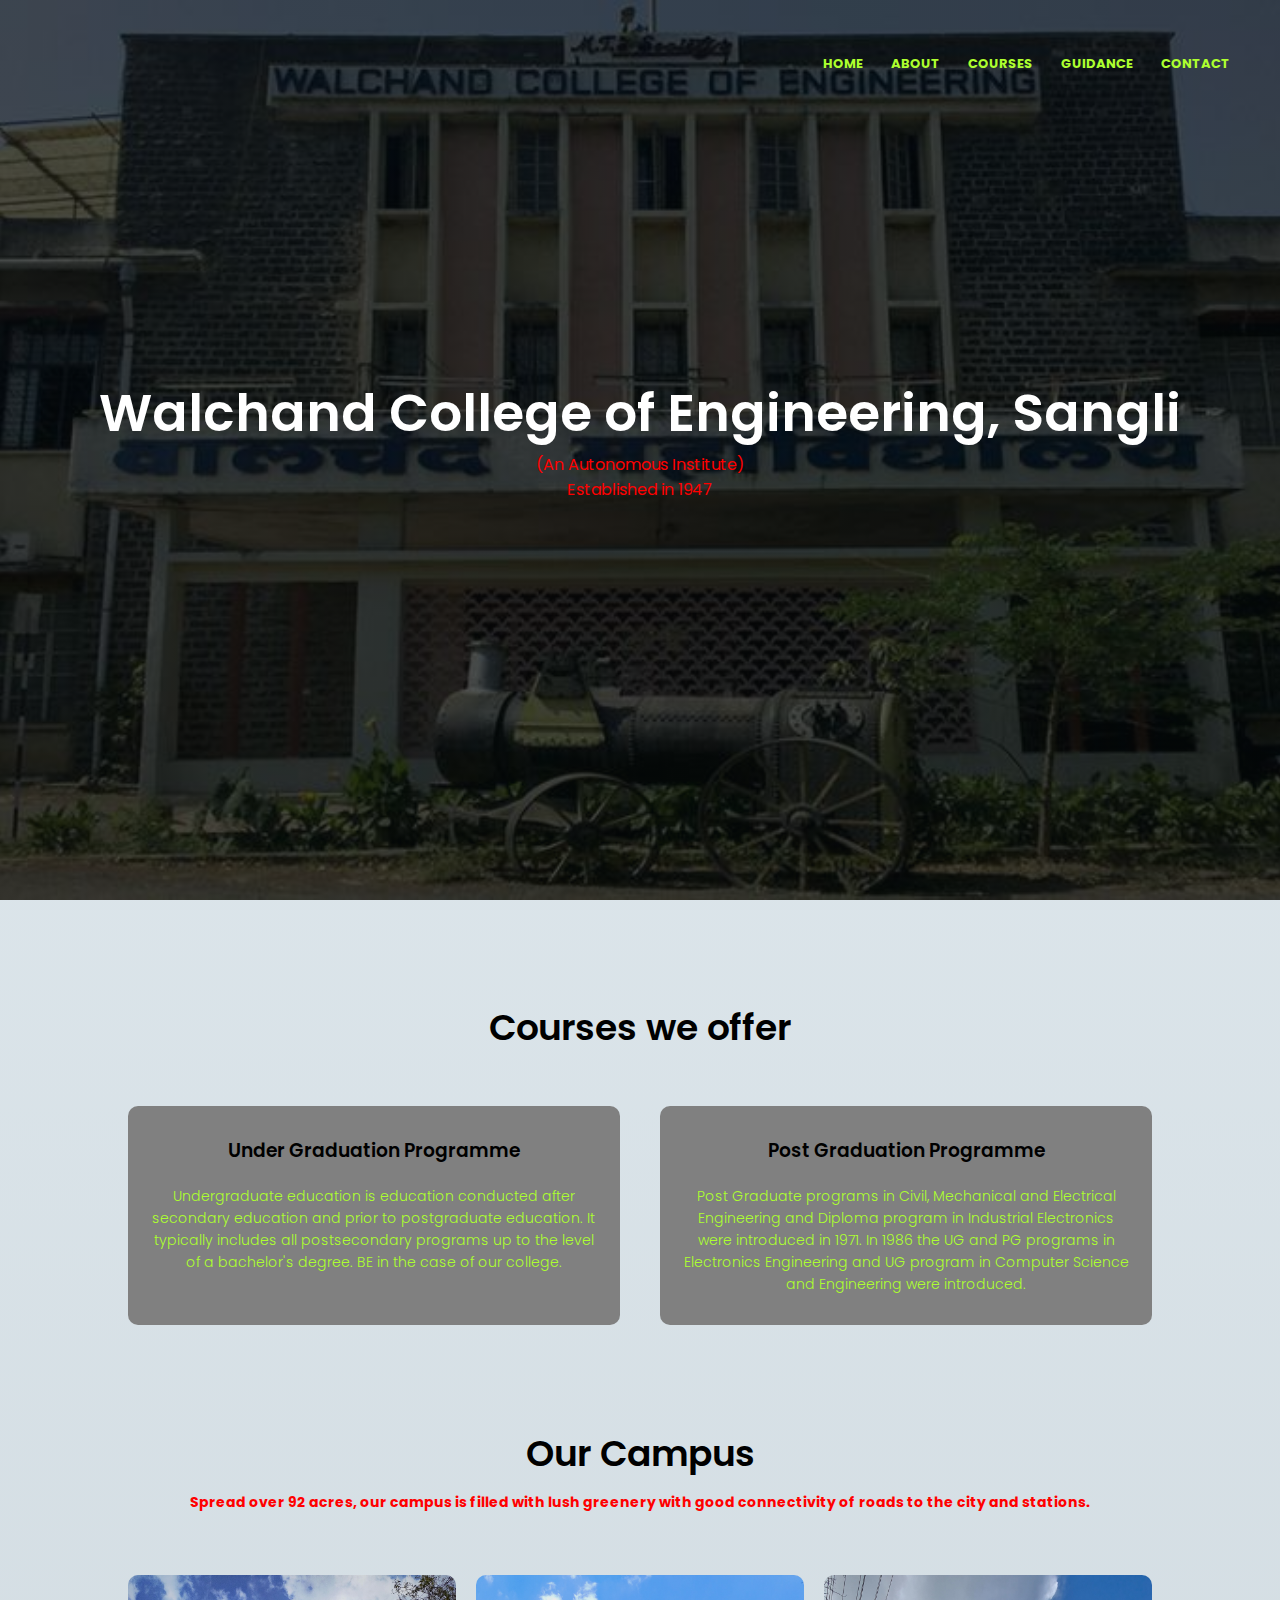
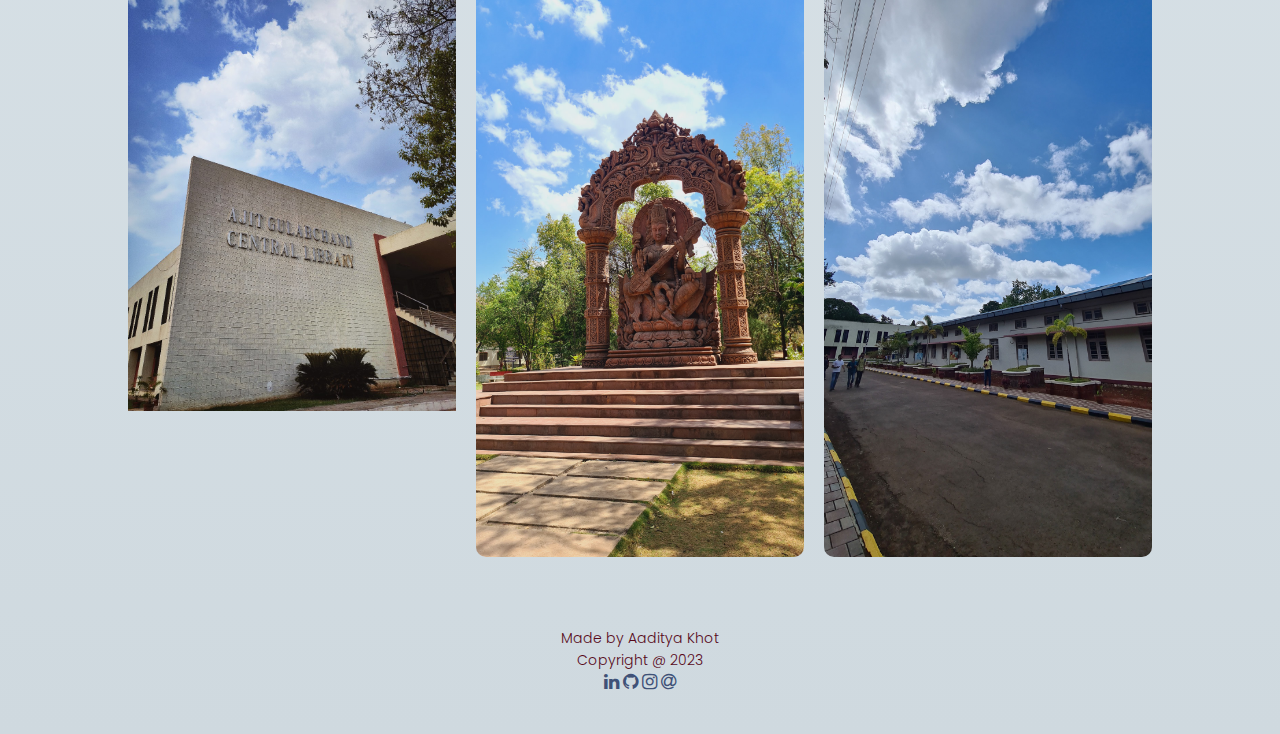
<file: index.html>
<!DOCTYPE html>
<html>
    <head>
        <meta name="viewport" content="width=device-width, initial-scale=1.0">
        <title>Walchand College of Engineering</title>
        <link rel="icon" href="images/idol.jpg" type="image/png">
        <link rel="stylesheet" href="style.css">
        <link rel="preconnect" href="https://fonts.googleapis.com">
        <link rel="preconnect" href="https://fonts.gstatic.com" crossorigin>
        <link href="https://fonts.googleapis.com/css2?family=Poppins:wght@100;200;300;400;600;700&display=swap" rel="stylesheet">
        <link rel="stylesheet" href="https://stackpath.bootstrapcdn.com/font-awesome/4.7.0/css/font-awesome.min.css">
    </head>
    <body>
        <section class="header">
            <nav>
                <br>
                <br>
                <br><br><br>
                <div class="nav-links" id="navLinks">
                    <i class="fa fa-times" onclick="hideMenu()"></i>
                    <ul>
                        <li><a href="index.html">HOME</a></li>
                        <li><a href="about.html">ABOUT</a></li>
                        <li><a href="course.html">COURSES</a></li>
                        <li><a href="guidance.html">GUIDANCE</a></li>
                        <li><a href="contact.html">CONTACT</a></li>
                        
                    </ul>
                </div>
                <i class="fa fa-bars" onclick="showMenu()"></i>
            </nav>
            <div class="text-box">
                
                    <h1>Walchand College of Engineering, Sangli</h1>
                    <pre style="color: red;">(An Autonomous Institute)
Established in 1947
                    </pre>        
                    
            </div>
    
        </section>

<!-- ------- COURSE ------- -->

<section class="course">
    <h1>Courses we offer</h1>
    <div class="row">
        <div class="course-col" style="background-color:gray;">
            <h3>Under Graduation Programme</h3>
            <p style="color: greenyellow;">Undergraduate education is education conducted after secondary education and prior to postgraduate education. It typically includes all postsecondary programs up to the level of a bachelor's degree. BE in the case of our college.</p>
        </div>
        <div class="course-col" style="background-color: gray;">
            <h3>Post Graduation Programme</h3>
            <p style="color: greenyellow;">Post Graduate programs in Civil, Mechanical and Electrical Engineering and Diploma program in Industrial Electronics were introduced in 1971. In 1986 the UG and PG programs in Electronics Engineering and UG program in Computer Science and Engineering were introduced.</p>       
        </div>
    </div>
</section>


<!-- ------- CAMPUS ------- -->

<section class="campus">
    <h1>Our Campus</h1>
    <p style="color: red; font-weight: bold;">Spread over 92 acres, our campus is filled with lush greenery with good connectivity of roads to the city and stations.</p>
    <div class="row">
        <div class="campus-col">
            <img src="images/Library.jpg">
            <div class="layer">
                <h3>LIBRARY</h3>
            </div>
        </div>
        <div class="campus-col">
            <img src="images/idol.jpg">
            <div class="layer">
                <h3>IDOL</h3>
            </div>
        </div>
        <div class="campus-col">
            <img src="images/acadComplex.jpg">
            <div class="layer">
                <h3>ACADEMIC COMPLEX</h3>
            </div>
        </div>
    </div>
</section>





<!-- ------- Footer -------  -->

<section class="footer">
    <p style="color: rgb(87, 9, 26);">
        Made by Aaditya Khot
        <br>
        Copyright @ 2023
        <br>
            <a class="plain-link icons-blue" href="https://www.linkedin.com/in/aaditya-khot-111672229"><i class="fa fa-linkedin"></i></a>
            <a class="plain-link icons-blue" href="https://github.com/aadityafour7"><i class="fa fa-github"></i></a>
            <a class="plain-link icons-blue" href="https://instagram.com/aaditya._.47?igshid=MzRlODBiNWFlZA=="><i class="fa fa-instagram"></i></a>
            <a class="plain-link icons-blue" href="mailto:aaditya.khot@walchandsangli.ac.in"><i class="fa fa-at"></i></a>
    </p>
</section>

<!-- -------------JavaScript for toggle menu------------ -->
        <script>
            var navLinks = document.getElementById("navLinks");
            function showMenu(){
                navLinks.style.right = "0";
            }
            function hideMenu(){
                navLinks.style.right = "-200px";
            }
        </script>

    </body>
</html>
</file>
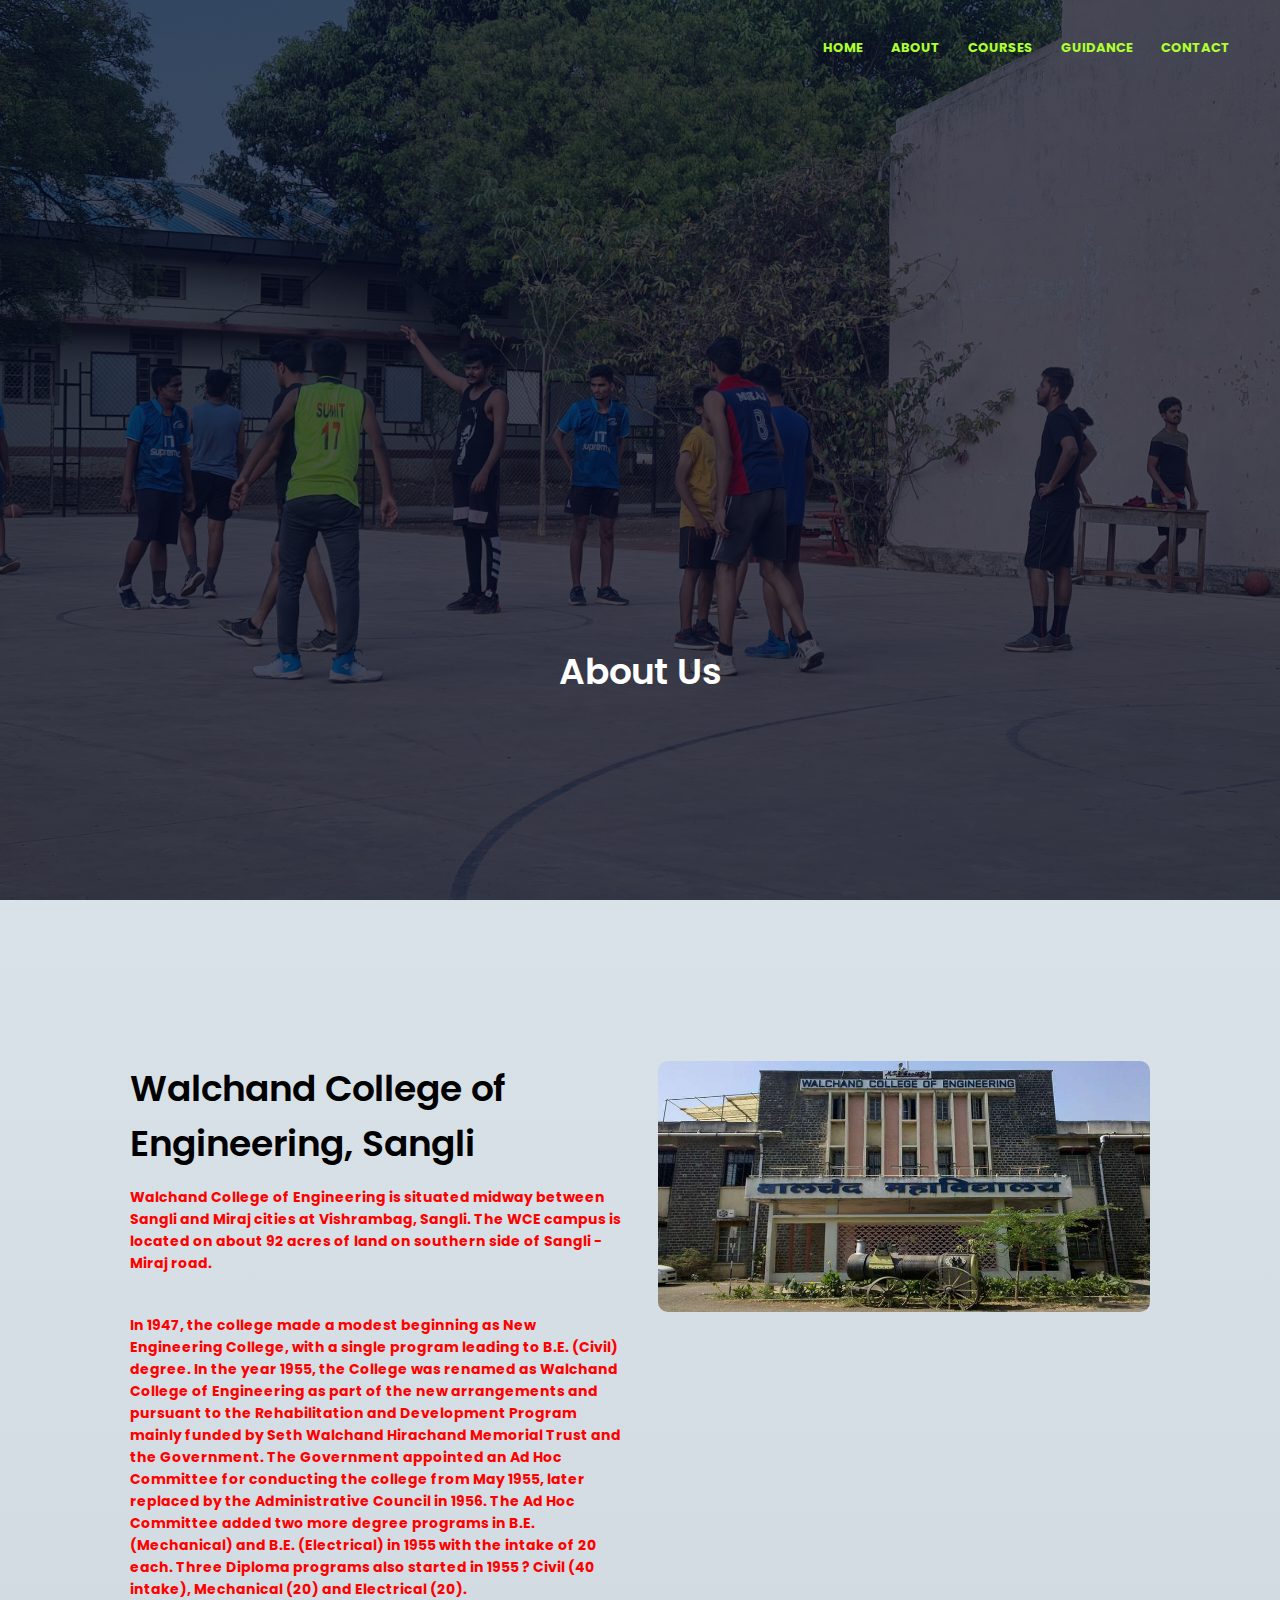
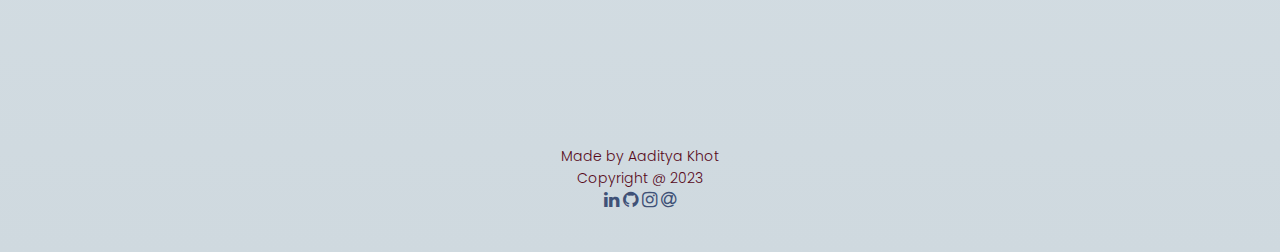
<file: about.html>
<!DOCTYPE html>
<html>
    <head>
        <meta name="viewport" content="width=device-width, initial-scale=1.0">
        <title>About Us</title>
        <link rel="icon" href="images/idol.jpg" type="image/png">
        <link rel="stylesheet" href="style.css">
        <link rel="preconnect" href="https://fonts.googleapis.com">
        <link rel="preconnect" href="https://fonts.gstatic.com" crossorigin>
        <link href="https://fonts.googleapis.com/css2?family=Poppins:wght@100;200;300;400;600;700&display=swap" rel="stylesheet">
        <link rel="stylesheet" href="https://stackpath.bootstrapcdn.com/font-awesome/4.7.0/css/font-awesome.min.css">
    </head>
    <body>  
        <section class="sub-header sub-header-image-1">
            <nav>
                <div class="nav-links" id="navLinks">
                    <i class="fa fa-times" onclick="hideMenu()"></i>
                    <ul> <br><br>
                        <li><a href="index.html">HOME</a></li>
                        <li><a href="about.html">ABOUT</a></li>
                        <li><a href="course.html">COURSES</a></li>
                        <li><a href="guidance.html">GUIDANCE</a></li>
                        <li><a href="contact.html">CONTACT</a></li>
                        
                    </ul>
                </div>
                <i class="fa fa-bars" onclick="showMenu()"></i>
            </nav>
            <br>
            <br>
            <br>
            <br>
            <br>
            <br>
            <br> <br><br><br><br><br><br><br><br><br>
            <br>
            <br>    
            <h1 style="color: white;">About Us</h1>
        </section>

<!-- --------About us content-------- -->

<section class="about-us">
    <div class="row">
        <div class="about-col">
            <h1 style="color: black;">Walchand College of Engineering, Sangli </h1>
            <p style="color: red;" class="about-info">
                Walchand College of Engineering is situated midway between Sangli and Miraj cities at Vishrambag, Sangli. The WCE campus is located on about 92 acres of land on southern side of Sangli - Miraj road.
            </p>
            <p style="color: red;" class="about-info2">
                In 1947, the college made a modest beginning as New Engineering College, with a single program leading to B.E. (Civil) degree. In the year 1955, the College was renamed as Walchand College of Engineering as part of the new arrangements and pursuant to the Rehabilitation and Development Program mainly funded by Seth Walchand Hirachand Memorial Trust and the Government. The Government appointed an Ad Hoc Committee for conducting the college from May 1955, later replaced by the Administrative Council in 1956. The Ad Hoc Committee added two more degree programs in B.E. (Mechanical) and B.E. (Electrical) in 1955 with the intake of 20 each. Three Diploma programs also started in 1955 ? Civil (40 intake), Mechanical (20) and Electrical (20).
            </p>
        </div>
        <div class="about-col">
            <img src="images/wceimg.jpg" alt="">
        </div>
    </div>
</section>


<!-- ------- Footer -------  -->

<section class="footer">
  
    <p style="color: rgb(87, 9, 26);">
        Made by Aaditya Khot
        <br>
        Copyright @ 2023
        <br>
             <a class="plain-link icons-blue" href="https://www.linkedin.com/in/aaditya-khot-111672229"><i class="fa fa-linkedin"></i></a>
            <a class="plain-link icons-blue" href="https://github.com/aadityafour7"><i class="fa fa-github"></i></a>
            <a class="plain-link icons-blue" href="https://instagram.com/aaditya._.47?igshid=MzRlODBiNWFlZA=="><i class="fa fa-instagram"></i></a>
            <a class="plain-link icons-blue" href="mailto:aaditya.khot@walchandsangli.ac.in"><i class="fa fa-at"></i></a>
    </p>
</section>








<!-- -------------JavaScript for toggle menu------------ -->
        <script>
            var navLinks = document.getElementById("navLinks");
            function showMenu(){
                navLinks.style.right = "0";
            }
            function hideMenu(){
                navLinks.style.right = "-200px";
            }
        </script>

    </body>
</html>
</file>
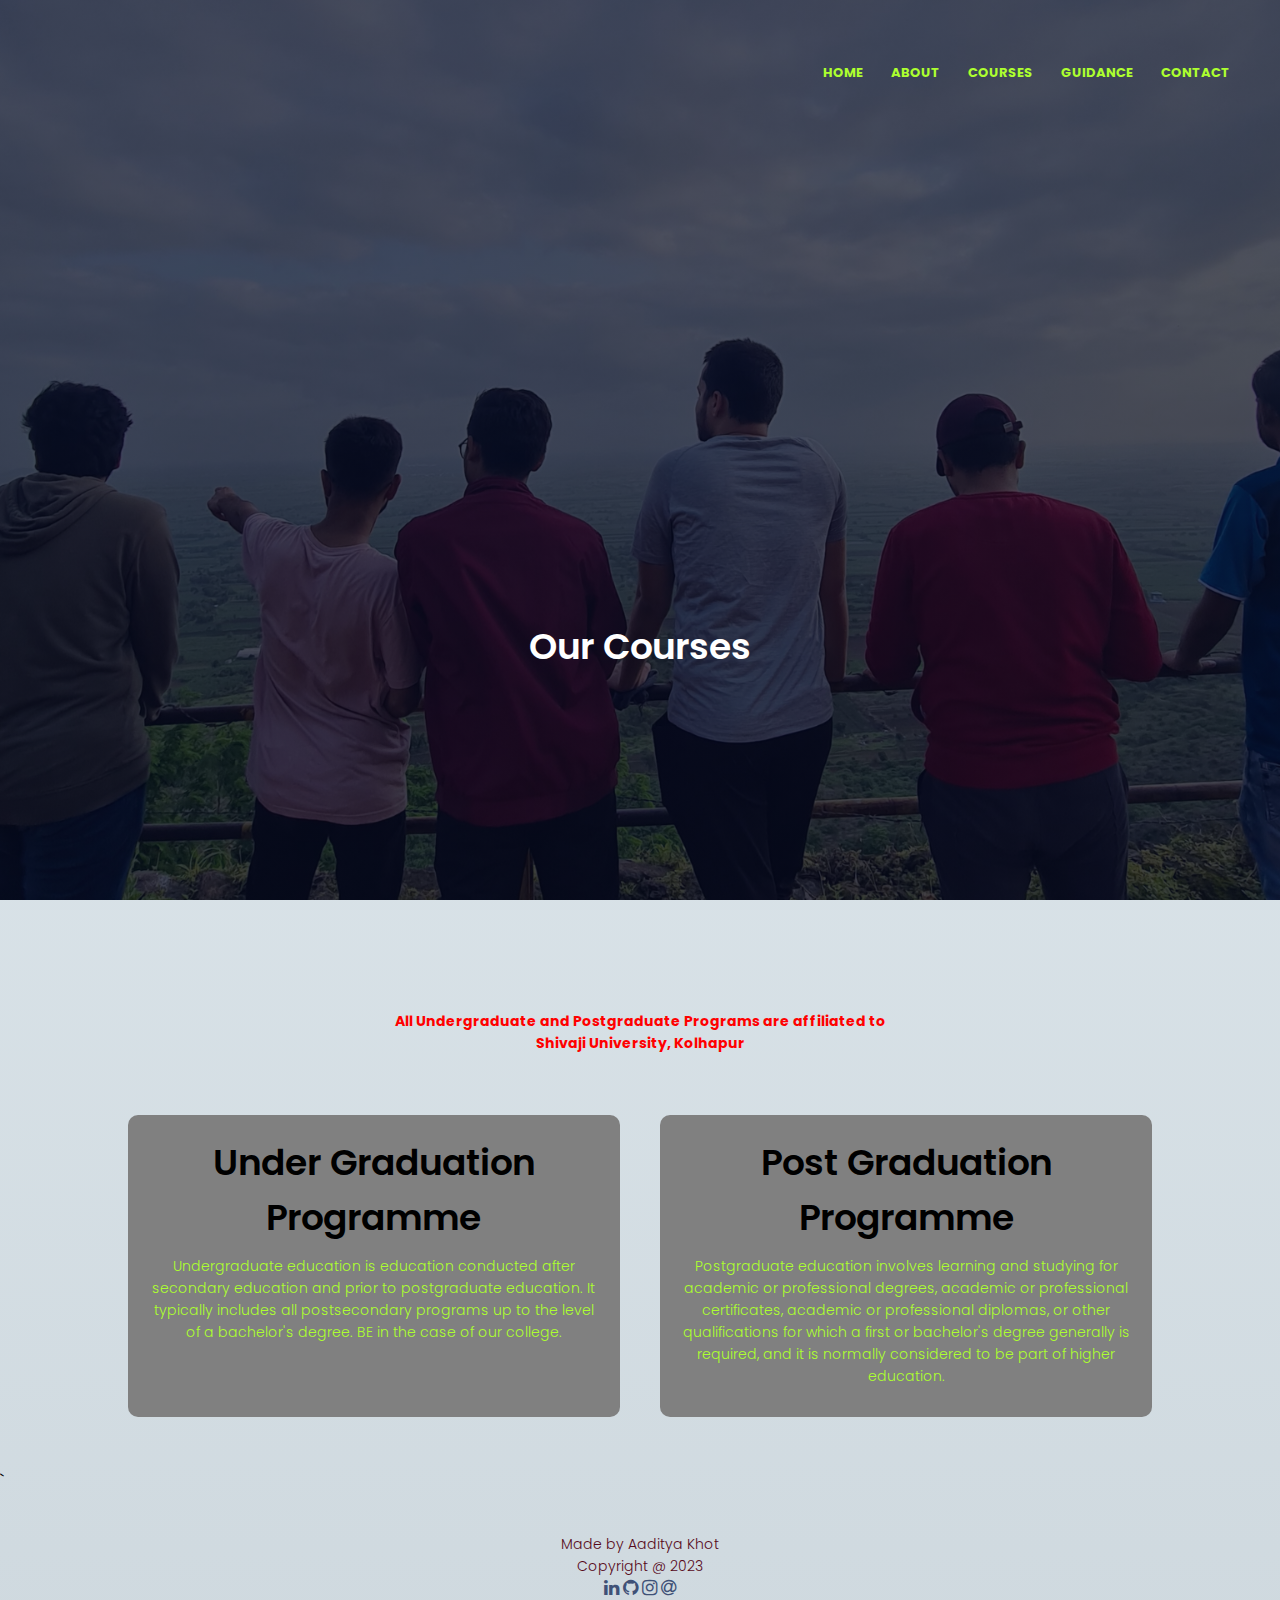
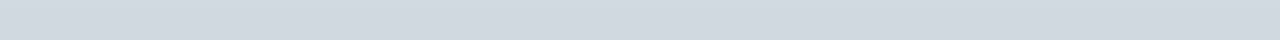
<file: course.html>
<!DOCTYPE html>
<html>
    <head>
        <meta name="viewport" content="width=device-width, initial-scale=1.0">
        <title>Courses at WCE</title>
        <link rel="icon" href="images/idol.jpg" type="image/png">
        <link rel="stylesheet" href="style.css">
        <link rel="preconnect" href="https://fonts.googleapis.com">
        <link rel="preconnect" href="https://fonts.gstatic.com" crossorigin>
        <link href="https://fonts.googleapis.com/css2?family=Poppins:wght@100;200;300;400;600;700&display=swap" rel="stylesheet">
        <link rel="stylesheet" href="https://stackpath.bootstrapcdn.com/font-awesome/4.7.0/css/font-awesome.min.css">
    </head>
    <body>
        <section class="sub-header sub-header-image-2">
            <nav>
                <div class="nav-links" id="navLinks">
                    <i class="fa fa-times" onclick="hideMenu()"></i>
                    <ul>
                        <br><br><br>
                        <li><a href="index.html">HOME</a></li>
                        <li><a href="about.html">ABOUT</a></li>
                        <li><a href="course.html">COURSES</a></li>
                        <li><a href="guidance.html">GUIDANCE</a></li>
                        <li><a href="contact.html">CONTACT</a></li>
                        
                    </ul>
                </div>
                <i class="fa fa-bars" onclick="showMenu()"></i>
            </nav>
            <br><br><br><br><br><br><br><br><br><br><br><br><br><br><br><br>
            <h1>Our Courses</h1>
        </section>

<!-- --------Courses-------- -->

<section class="course">
    <p style="color: red; font-weight: bold;">All Undergraduate and Postgraduate Programs are affiliated to 
        <br>Shivaji University, Kolhapur</p>

    <div class="row">
        <div class="course-col" style="background-color: grey;">
            <h2>Under Graduation Programme</h2>
            <p style="color: greenyellow;">Undergraduate education is education conducted after secondary education and prior to postgraduate education. It typically includes all postsecondary programs up to the level of a bachelor's degree. BE in the case of our college.</p>
        </div>
        <div class="course-col" style="background-color: grey;">
            <h2>Post Graduation Programme</h2>
            <p style="color: greenyellow;">Postgraduate education involves learning and studying for academic or professional degrees, academic or professional certificates, academic or professional diplomas, or other qualifications for which a first or bachelor's degree generally is required, and it is normally considered to be part of higher education.</p>
        
        </div>
    </div>
</section>
`

<!-- ------- Footer -------  -->

<section class="footer">
    <p style="color:rgb(87, 9, 26);">
        Made by Aaditya Khot
        <br>
        Copyright @ 2023
        <br>
                <a class="plain-link icons-blue" href="https://www.linkedin.com/in/aaditya-khot-111672229"><i class="fa fa-linkedin"></i></a>
            <a class="plain-link icons-blue" href="https://github.com/aadityafour7"><i class="fa fa-github"></i></a>
            <a class="plain-link icons-blue" href="https://instagram.com/aaditya._.47?igshid=MzRlODBiNWFlZA=="><i class="fa fa-instagram"></i></a>
            <a class="plain-link icons-blue" href="mailto:aaditya.khot@walchandsangli.ac.in"><i class="fa fa-at"></i></a>
    </p>
</section>

<!-- -------------JavaScript for toggle menu------------ -->
        <script>
            var navLinks = document.getElementById("navLinks");
            function showMenu(){
                navLinks.style.right = "0";
            }
            function hideMenu(){
                navLinks.style.right = "-200px";
            }
        </script>

    </body>
</html>
</file>
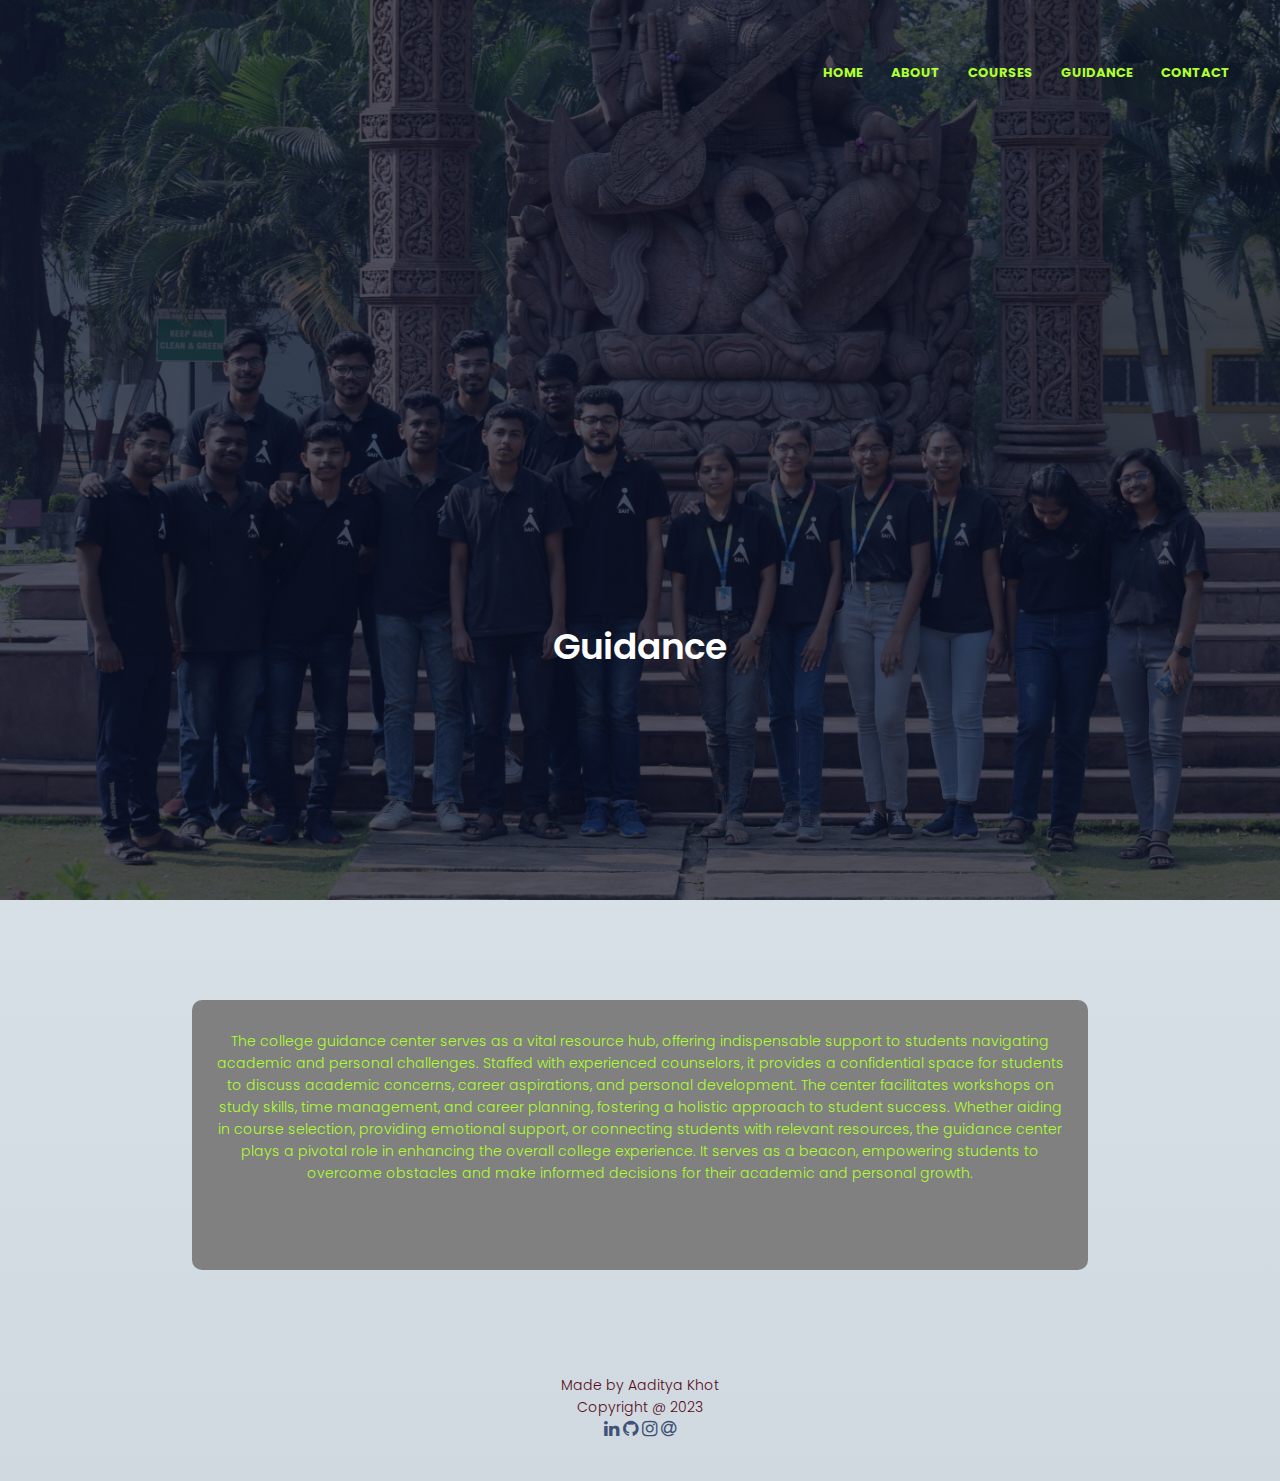
<file: guidance.html>
<!DOCTYPE html>
<html>
    <head>
        <meta name="viewport" content="width=device-width, initial-scale=1.0">
        <title>GUIDANCE</title>
        <link rel="icon" href="images/guid.JPG" type="image/png">
        <link rel="stylesheet" href="style.css">
        <link rel="preconnect" href="https://fonts.googleapis.com">
        <link rel="preconnect" href="https://fonts.gstatic.com" crossorigin>
        <link href="https://fonts.googleapis.com/css2?family=Poppins:wght@100;200;300;400;600;700&display=swap" rel="stylesheet">
        <link rel="stylesheet" href="https://stackpath.bootstrapcdn.com/font-awesome/4.7.0/css/font-awesome.min.css">
    </head>
    <body>
        <section class="sub-header sub-header-image-5">
            <nav>
                <div class="nav-links" id="navLinks">
                    <i class="fa fa-times" onclick="hideMenu()"></i>
                    <ul>
                        <br><br><br>
                        <li><a href="index.html">HOME</a></li>
                        <li><a href="about.html">ABOUT</a></li>
                        <li><a href="course.html">COURSES</a></li>
                        <li><a href="guidance.html">GUIDANCE</a></li>
                        <li><a href="contact.html">CONTACT</a></li>
                       
                    </ul>
                </div>
                <i class="fa fa-bars" onclick="showMenu()"></i>
            </nav>
            <br><br><br><br><br><br><br><br><br><br><br><br><br><br><br><br>
            <h1>Guidance</h1>
        </section>

<!---------------------- Guidance ---------------->

<br><br><br><br>
<section class="row1">
    <p style="color: greenyellow;">The college guidance center serves as a vital resource hub, offering indispensable support to students navigating academic and personal challenges. Staffed with experienced counselors, it provides a confidential space for students to discuss academic concerns, career aspirations, and personal development. The center facilitates workshops on study skills, time management, and career planning, fostering a holistic approach to student success. Whether aiding in course selection, providing emotional support, or connecting students with relevant resources, the guidance center plays a pivotal role in enhancing the overall college experience. It serves as a beacon, empowering students to overcome obstacles and make informed decisions for their academic and personal growth.</p>

</section>

<!-- ------- Footer -------  -->

<section class="footer">
    <p style="color:rgb(87, 9, 26);">
        Made by Aaditya Khot
        <br>
        Copyright @ 2023
        <br>
                <a class="plain-link icons-blue" href="https://www.linkedin.com/in/aaditya-khot-111672229"><i class="fa fa-linkedin"></i></a>
            <a class="plain-link icons-blue" href="https://github.com/aadityafour7"><i class="fa fa-github"></i></a>
            <a class="plain-link icons-blue" href="https://instagram.com/aaditya._.47?igshid=MzRlODBiNWFlZA=="><i class="fa fa-instagram"></i></a>
            <a class="plain-link icons-blue" href="mailto:aaditya.khot@walchandsangli.ac.in"><i class="fa fa-at"></i></a>
    </p>
</section>

<!-- -------------JavaScript for toggle menu------------ -->
        <script>
            var navLinks = document.getElementById("navLinks");
            function showMenu(){
                navLinks.style.right = "0";
            }
            function hideMenu(){
                navLinks.style.right = "-200px";
            }
        </script>

    </body>
</html>
</file>
<file: style.css>
* {
  margin: 0;
  padding: 0;
  font-family: "Poppins", sans-serif;
  scroll-behavior: smooth;
}

body {
  background-image: linear-gradient(to top, #cfd9df 0%, #e2ebf0 100%);
}

::-webkit-scrollbar {
  width: 5px;
}

::-webkit-scrollbar-track {
  background: #f1f1f1;
}

::-webkit-scrollbar-thumb {
  background: #888;
}

::-webkit-scrollbar-thumb:hover {
  background: #555;
}

.header {
  min-height: 100vh;
  width: 100%;
  background-image: linear-gradient(rgba(4, 9, 10, 0.7), rgba(4, 9, 10, 0.7)),
    url(images/wceimg.jpg);
  background-position: center;
  background-size: cover;
  position: relative;
}

nav {
  display: flex;
  padding: 2% 3%;
  justify-content: space-between;
  align-items: center;
}

nav img {
  height: 120px;
}

.nav-links {
  margin-top: -50px;
  flex: 1;
  text-align: right;
}

.nav-links ul li {
  list-style: none;
  display: inline-block;
  padding: 8px 12px;
  position: relative;
}

.nav-links ul li a {
  color: greenyellow;
  font-weight: bold;
  text-decoration: none;
  font-size: 13px;
}

.nav-links ul li ::after {
  content: "";
  width: 0%;
  height: 2px;
  background: red;
  display: block;
  margin: auto;
  transition: 0.3s;
}

.nav-links ul li :hover::after {
  width: 100%;
}

.text-box {
  width: 90%;
  color: white;
  position: absolute;
  top: 50%;
  left: 50%;
  transform: translate(-50%, -50%);
  text-align: center;
}

.text-box h1 {
  font-size: 52px;
}
.text-box p {
  margin: 10px 0 40px;
  font-size: 12px;
  color: white;
}


.plain-link {
  text-decoration: none;
  color: inherit;
  cursor: pointer;
}

.hero-btn {
  display: inline-block;
  text-decoration: none;
  color: white;
  border: 1px solid white;
  padding: 12px;
  font-size: 13px;
  background: transparent;
  position: relative;
  cursor: pointer;
}

.hero-btn:hover {
  border: 1px solid #f44336;
  background: #f44336;
  transition: 0.5s;
}

nav .fa {
  display: none;
}

.header h3 {
  color: white;
  position: absolute;
  transform: translate(-50%);
  margin-top: 80px;
  left: 50%;
  font-weight: 100;
  font-size: 16px;
}

.arrows {
  width: 60px;
  height: 72px;
  position: absolute;
  left: 50%;
  margin-left: -10px;
  bottom: 0px;
  z-index: 3;
}

.arrows path {
  stroke: white;
  fill: transparent;
  stroke-width: 1px;
  animation: arrow 2s infinite;
  -webkit-animation: arrow 2s infinite;
}

@keyframes arrow {
  0% {
    opacity: 0;
  }
  40% {
    opacity: 1;
  }
  80% {
    opacity: 0;
  }
  100% {
    opacity: 0;
  }
}

@-webkit-keyframes arrow {
  0% {
    opacity: 0;
  }
  40% {
    opacity: 1;
  }
  80% {
    opacity: 0;
  }
  100% {
    opacity: 0;
  }
}

.arrows path.a1 {
  animation-delay: -1s;
  -webkit-animation-delay: -1s;
}

.arrows path.a2 {
  animation-delay: -0.5s;
  -webkit-animation-delay: -0.5s;
}

.arrows path.a3 {
  animation-delay: 0s;
  -webkit-animation-delay: 0s;
}

@media (max-width: 700px) {
  nav img {
    height: 70px;
    padding: 20px;
  }
  .text-box h1 {
    font-size: 20px;
  }
  .nav-links ul li {
    display: block;
  }
  .nav-links {
    margin-top: 0px;
    position: fixed;
    background: #f44336;
    height: 100vh;
    width: 200px;
    top: 0;
    right: -200px;
    text-align: left;
    z-index: 2;
    transition: 0.5s;
  }
  nav .fa {
    display: block;
    color: #fff;
    margin: 10px;
    font-size: 22px;
    cursor: pointer;
    padding: 10px;
  }
  .nav-links ul {
    padding: 30px;
  }

  .arrows {
    /* width: 40px;
    height: 28px; */
    bottom: 50px;
    opacity: 0.8;
  }

  .arrows path {
    stroke: #aaa;
  }

  .header h3 {
    display: none;
  }
  ::-webkit-scrollbar {
    display: none;
  }
}

/* -------COURSE------- */

.course {
  width: 80%;
  margin: auto;
  text-align: center;
  padding-top: 100px;
}
h1 {
  font-size: 36px;
  font-weight: 600;
}
p {
  color: #777;
  font-size: 14px;
  font-weight: 300;
  line-height: 22px;
  padding: 10px;
}

.row {
  margin-top: 5%;
  display: flex;
  justify-content: space-between;
}

.course-col {
  flex-basis: 48%;
  background: #fff3f3;
  border-radius: 10px;
  margin-bottom: 5%;
  padding: 20px 12px;
  box-sizing: border-box;
  transition: 0.5s;
}
h3 {
  text-align: center;
  font-weight: 600;
  margin: 10px 0;
}
.course-col:hover {
  box-shadow: 0 0 15px 10px rgba(109, 255, 18, 0.6);
  transform: scale(1.05);
  transition-timing-function: ease-in-out;
}

@media (max-width: 1000px) {
  .row {
    flex-direction: column;
  }
}

/* ------- campus ------- */

.campus {
  width: 80%;
  margin: auto;
  text-align: center;
  padding-top: 50px;
}

.campus-col {
  flex-basis: 32%;
  border-radius: 10px;
  margin-bottom: 30px;
  position: relative;
  overflow: hidden;
  max-height: 74.5vh;
}

.campus-col img {
  width: 100%;
  display: block;
}

.layer {
  background: transparent;
  height: 100%;
  width: 100%;
  position: absolute;
  top: 0;
  left: 0;
  transition: 1s;
}

.layer:hover {
  /* background-color: #08AEEA;
  background-image: linear-gradient(0deg, #08AEEA 0%, #2AF598 100%);   */
  background: black;
  opacity: 0.8;
}

.layer h3 {
  width: 100%;
  font-weight: bold;
  color: red;
  font-size: 26px;
  bottom: 0;
  left: 50%;
  transform: translateX(-50%);
  position: absolute;
  opacity: 0;
  transition: 1s;
}

.layer:hover h3 {
  bottom: 49%;
  opacity: 1;
}



/* --------footer-------- */

.footer {
  width: 100%;
  text-align: center;
  padding: 30px 0;
}

.footer h4 {
  margin-bottom: 25px;
  margin-top: 20px;
  font-weight: 600;
}

.icons {
  color: #f44336;
  margin: 0 13px;
  cursor: pointer;
  /* padding: 18px 0; */
  font-size: 24px;
}

.icons-blue {
  color: #3f5177;
  cursor: pointer;
  font-size: 18px;
}

/* ------------Sub header---------- */

.sub-header {
  height: 50vh;
  width: 100%;
  background-position: center;
  background-size: cover;
  text-align: center;
  color: white;
}

.sub-header-image-1 {
  background-image: linear-gradient(rgba(4, 9, 30, 0.7), rgba(4, 9, 30, 0.7)),
    url(images/basketball.jpg);
    height: 100vh;
}

.sub-header-image-2 {
  background-image: linear-gradient(rgba(4, 9, 30, 0.7), rgba(4, 9, 30, 0.7)),
    url(images/students.png);
    height: 100vh;
}

.sub-header-image-3 {
  background-image: linear-gradient(rgba(4, 9, 30, 0.7), rgba(4, 9, 30, 0.7)),
    url(images/background2.png);
}

.sub-header-image-4 {
  background-image: linear-gradient(rgba(4, 9, 30, 0.7), rgba(4, 9, 30, 0.7)),
    url(images/DSC_7299.JPG);
    height: 100vh;
}

.sub-header h1 {
  margin-top: 100px;
}

.about-us {
  width: 80%;
  margin: auto;
  padding-top: 80px;
  padding-bottom: 50px;
}

.about-col {
  flex-basis: 48%;
  padding: 30px 2px;
}
.about-col img {
  width: 100%;
  border-radius: 10px;
    transition: 500ms;
}

.about-col img:hover{
  box-shadow: 0 0 15px 10px rgba(109, 255, 18, 0.6);
  transform: scale(1.05);
  transition: all 0.5s ease-in-out;
}

.about-info{

  font-weight: bolder;
}

.about-info2{

  font-weight: bolder;
}

.about-col h1 {
  padding-top: 0;
}

.about-col p {
  padding: 15px 0 25px;
}

.red-btn {
  border: 1px solid #f44336;
  background: transparent;
  color: #f44336;
}

.red-btn:hover {
  color: white;
}


/* --------Contact us-------- */

.location {
  width: 80%;
  margin: auto;
  padding: 60px 0;
}

.location h1 {
  text-align: center;
  padding: 20px;
}

.map {
  box-shadow: 0 0 20px 0px rgba(0, 0, 0, 0.2);
}

.location iframe {
  width: 100%;
  margin-bottom: -10px;
}

.contact-us {
  width: 80%;
  margin: auto;
}

.contact-col {
  flex-basis: 48%;
  margin-bottom: 30px;
}

.contact-col div {
  display: flex;
  align-items: center;
  margin-bottom: 40px;
}

.contact-col div .fa {
  font-size: 28px;
  color: #f44336;
  margin: 10px;
  margin-right: 30px;
}

.contact-col div p {
  padding: 0;
}

.contact-col div h5 {
  font-size: 20px;
  margin-bottom: 5px;
  color: black;
  font-weight: 400;
}

.contact-col h1 {
  text-align: center;
  padding: 20px;
}

.contact-col form input,
.contact-col form textarea {
  width: 100%;
  padding: 15px;
  margin-bottom: 17px;
  outline: none;
  border: 1px solid #ccc;
  box-sizing: border-box;
  border-radius: 10px;
}

.contact-col form textarea {
  resize: none;
}

.submit-btn {
  width: 100%;
  border-radius: 10px;
}

@media (max-width: 700px) {
  .contact-col div h5 {
    font-size: 15px;
  }
}

#status {
  justify-content: center;
  width: 90%;
  max-width: 600px;
  text-align: center;
  padding: 10px;
  margin: 20px auto;
  border-radius: 10px;
}

#status.success {
  background-color: rgb(142, 252, 98);
  animation: status 4s ease forwards;
}

#status.failure {
  background-color: rgb(245, 60, 60);
  color: #fff;
  animation: status 4s ease forwards;
}

@keyframes status {
  0% {
    opacity: 1;
    pointer-events: all;
  }
  90% {
    opacity: 1;
    pointer-events: all;
  }
  100% {
    opacity: 0;
    pointer-events: none;
  }
}




/* ------------- Guidance ----------------*/

.sub-header-image-5 {
  background-image: linear-gradient(rgba(4, 9, 30, 0.7), rgba(4, 9, 30, 0.7)),
    url(images/guid.JPG);
    height: 100vh;
}


/* .guide {
  width: 80%;
  margin: auto;
  text-align: center;
  padding-top: 100px;
} */
h2 {
  font-size: 36px;
  font-weight: 600;
}
p {
  color: #777;
  font-size: 14px;
  font-weight: 300;
  line-height: 22px;
  padding: 10px;
}

.row1 {
  /* margin-top: 5%;
  display: flex; */
  text-align: center;
  justify-content: space-between;
}
.row1{
  width: 70%;
  height: 30vh;
  margin: auto;
  flex-basis: 48%;
  background: gray;
  border-radius: 10px;
  margin-bottom: 5%;
  padding: 20px 12px;
  box-sizing: border-box;
  transition: 0.5s;

}


h3 {
  text-align: center;
  font-weight: 600;
  margin: 10px 0;
}
.row1:hover {
  box-shadow: 0 0 15px 10px rgba(11, 239, 37, 0.6);
  transform: scale(1.05);
  transition-timing-function: ease-in-out;
}

@media (max-width: 1000px) {
  .row1 {
    flex-direction: column;
  }
}
</file>
